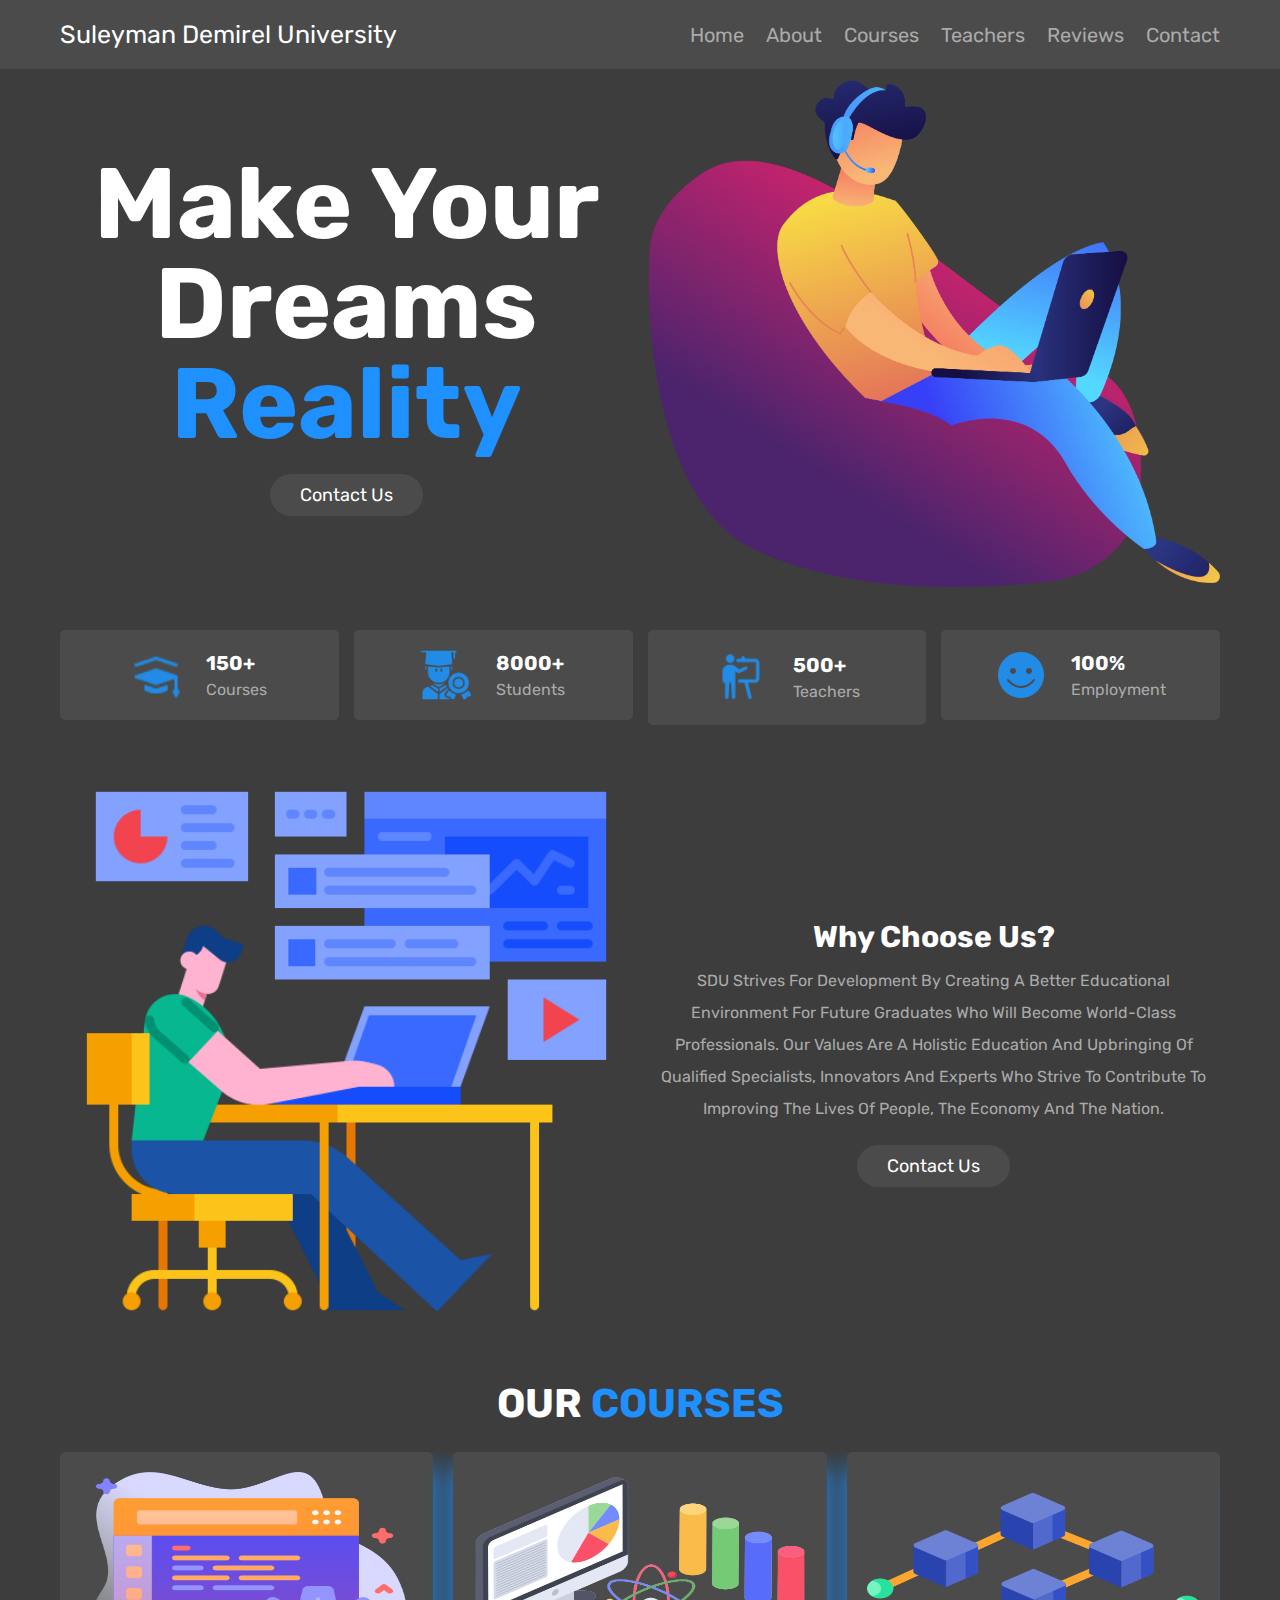
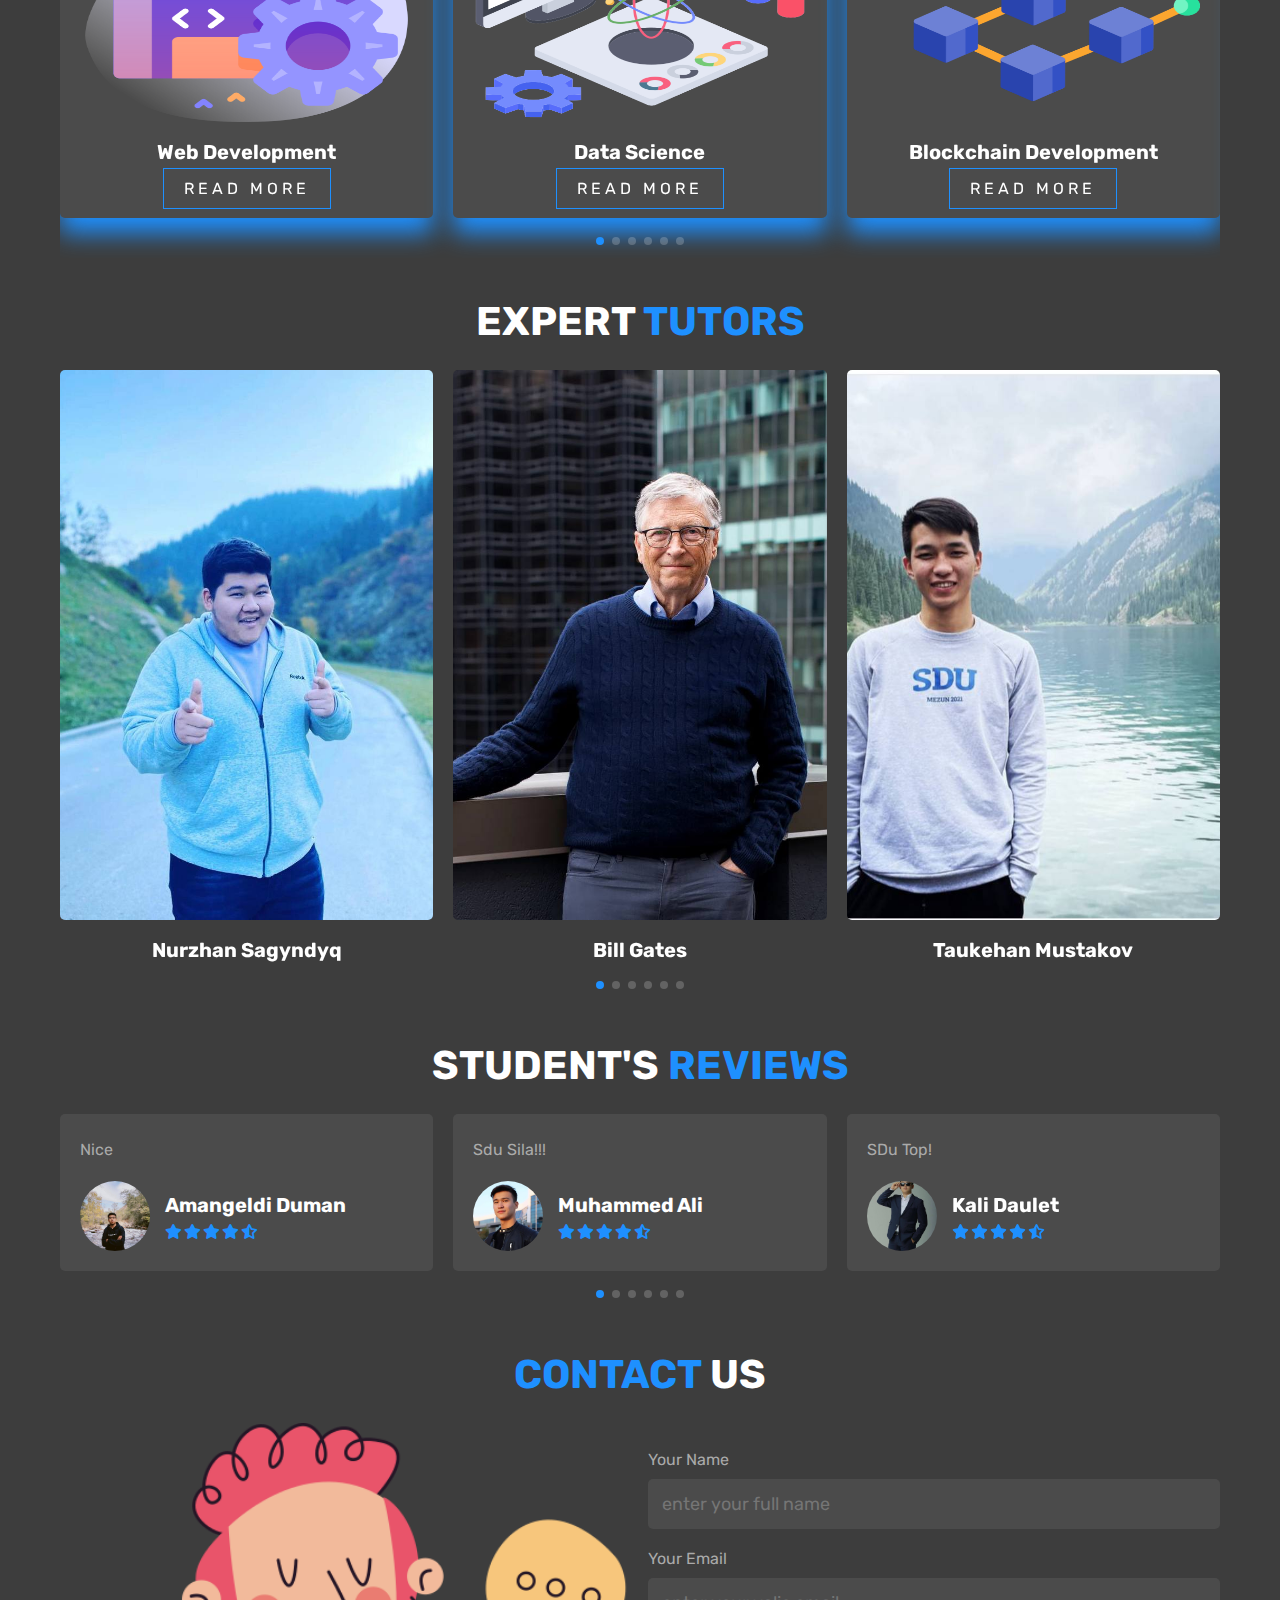
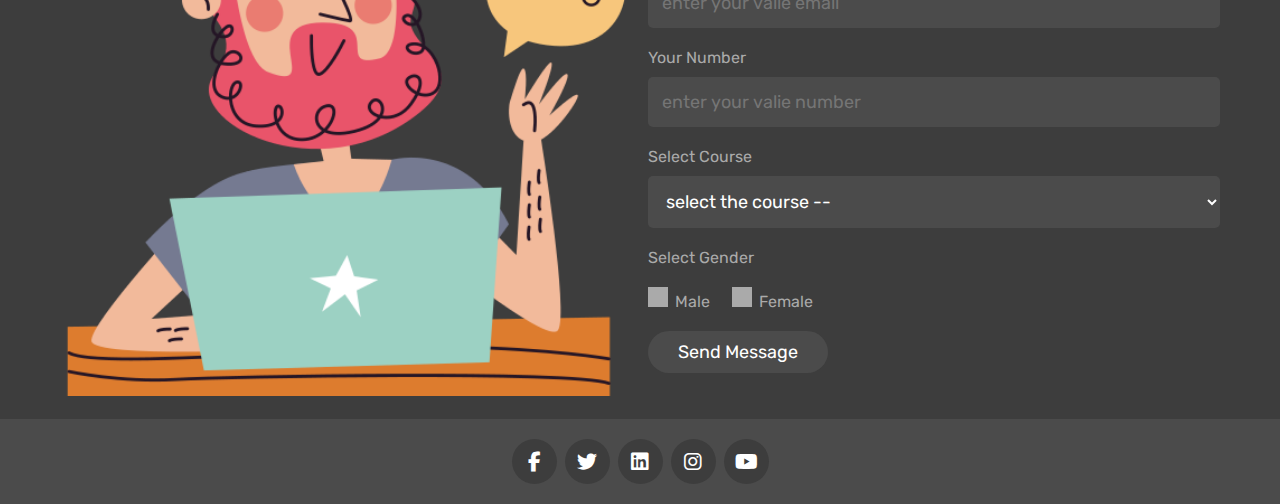
<file: index.html>
<!DOCTYPE html>
<html lang="en">
<head>
   <meta charset="UTF-8">
   <meta http-equiv="X-UA-Compatible" content="IE=edge">
   <meta name="viewport" content="width=device-width, initial-scale=1.0">
   <title>Sdukz</title>

   
   <link rel="stylesheet" href="https://unpkg.com/swiper@8/swiper-bundle.min.css" />

   
   <link rel="stylesheet" href="https://cdnjs.cloudflare.com/ajax/libs/font-awesome/6.1.1/css/all.min.css">

   
   <link rel="stylesheet" href="style.css">

</head>
<body>
   

<header class="header">

   <section class="flex">

      <a href="#home" class="logo">Suleyman Demirel University</a>

      <nav class="navbar">
         <a href="#home">home</a>
         <a href="#about">about</a>
         <a href="#courses">courses</a>
         <a href="#teachers">teachers</a>
         <a href="#reviews">reviews</a>
         <a href="#contact">contact</a>
      </nav>

      <div id="menu-btn" class="fas fa-bars"></div>

   </section>

</header>



<section class="home" id="home">

   <div class="row">

      <div class="content">
         <h3>Make your dreams <span>reality</span></h3>
         <a href="#contact" class="btn">contact us</a>
      </div>

      <div class="image">
         <img src="humanlaptop.png" alt="">
      </div>

   </div>

</section>


<section class="count">

   <div class="box-container">

      <div class="box">
         <img src="icons8-student-center-30.png" width="50px" height="50px">
         <div class="content">
            <h3>150+</h3>
            <p>courses</p>
         </div>
      </div>

      <div class="box">
         <img src="icons8-student-60.png" width="50px" height="50px">
         <div class="content">
            <h3>8000+</h3>
            <p>students</p>
         </div>
      </div>

      <div class="box">
         <img src="icons8-training-48.png" width="55px" height="55px">
         <div class="content">
            <h3>500+</h3>
            <p>teachers</p>
         </div>
      </div>

      <div class="box">
         <img src="icons8-happy-50.png" width="50px" height="50px">
         <div class="content">
            <h3>100%</h3>
            <p>employment</p>
         </div>
      </div>

   </div>

</section>

<!-- couter section ends -->


<section class="about" id="about">

   <div class="row">

      <div class="image">
         <img src="worker.png" alt="">
      </div>

      <div class="content">
         <h3>why choose us?</h3>
         <p>SDU strives for development by creating a better educational environment for future graduates who will become world-class professionals. Our values are a holistic education and upbringing of qualified specialists, innovators and experts who strive to contribute to improving the lives of people, the economy and the nation.</p>
         <a href="#contact" class="btn">contact us</a>
      </div>

   </div>

</section>



<section class="courses" id="courses">

   <h1 class="heading">our <span>courses</span></h1>

   <div class="swiper course-slider">

      <div class="swiper-wrapper">

         <div class="swiper-slide slide">
            <img src="development.png" alt="">
            <h3>web development</h3>
            <a id="info" href="webdevelop.html">read more</a>
            
         </div>

         <div class="swiper-slide slide">
            <img src="data-science.png" alt="">
            <h3>Data Science</h3>
            <a id="info" href="datascience.html">read more</a>
         </div>

         <div class="swiper-slide slide">
            <img src="3985603.png" alt="">
            <h3>Blockchain development</h3>
            <a id="info" href="blockchain.html">read more</a>
         </div>

         <div class="swiper-slide slide">
            <img src="design-clipart.png" alt="">
            <h3>Graphic design</h3>
            <a id="info" href="about.html">read more</a>
         </div>

         <div class="swiper-slide slide">
            <img src="development (1).png" alt="">
            <h3>Mobile development</h3>
            <a id="info" href="mobile.html">read more</a>
         </div>

         <div class="swiper-slide slide">
            <img src="ai.png" alt="">
            <h3>Artifical Intelligence</h3>
           <a id="info" href="#">read more</a>
         </div>

      </div>

      <div class="swiper-pagination"></div>

   </div>

</section>




<section class="teachers" id="teachers">

   <h1 class="heading">expert <span>tutors</span></h1>

   <div class="swiper teachers-slider">

      <div class="swiper-wrapper">

         <div class="swiper-slide slide">
            <img src="24.jpg" alt="">
            <div class="share">
               <a href="#" class="fab fa-facebook-f"></a>
               <a href="#" class="fab fa-twitter"></a>
               <a href="#" class="fab fa-instagram"></a>
               <a href="#" class="fab fa-linkedin"></a>
            </div>
            <h3>Nurzhan Sagyndyq</h3>
         </div>
         
         <div class="swiper-slide slide">
            <img src="3.jpg" alt="">
            <div class="share">
               <a href="#" class="fab fa-facebook-f"></a>
               <a href="#" class="fab fa-twitter"></a>
               <a href="#" class="fab fa-instagram"></a>
               <a href="#" class="fab fa-linkedin"></a>
            </div>
            <h3>Bill Gates</h3>
         </div>

         <div class="swiper-slide slide">
            <img src="2.jpg" alt="">
            <div class="share">
               <a href="#" class="fab fa-facebook-f"></a>
               <a href="#" class="fab fa-twitter"></a>
               <a href="#" class="fab fa-instagram"></a>
               <a href="#" class="fab fa-linkedin"></a>
            </div>
            <h3>Taukehan Mustakov</h3>
         </div>

         <div class="swiper-slide slide">
            <img src="4.jpg" alt="">
            <div class="share">
               <a href="#" class="fab fa-facebook-f"></a>
               <a href="#" class="fab fa-twitter"></a>
               <a href="#" class="fab fa-instagram"></a>
               <a href="#" class="fab fa-linkedin"></a>
            </div>
            <h3>Elon Musk</h3>
         </div>

         <div class="swiper-slide slide">
            <img src="5.jpg" alt="">
            <div class="share">
               <a href="#" class="fab fa-facebook-f"></a>
               <a href="#" class="fab fa-twitter"></a>
               <a href="#" class="fab fa-instagram"></a>
               <a href="#" class="fab fa-linkedin"></a>
            </div>
            <h3>Mark Zukerberg</h3>
         </div>

         <div class="swiper-slide slide">
            <img src="6.jpg" alt="">
            <div class="share">
               <a href="#" class="fab fa-facebook-f"></a>
               <a href="#" class="fab fa-twitter"></a>
               <a href="#" class="fab fa-instagram"></a>
               <a href="#" class="fab fa-linkedin"></a>
            </div>
            <h3>Steve Jobs</h3>
         </div>

      </div>

      <div class="swiper-pagination"></div>

   </div>

</section>



<section class="reviews" id="reviews">

   <h1 class="heading"> student's <span>reviews</span></h1>

   <div class="swiper reviews-slider">

      <div class="swiper-wrapper">

         <div class="swiper-slide slide">
            <p>nice</p>
            <div class="user">
               <img src="duman.jpg" alt="">
               <div class="user-info">
                  <h3>Amangeldi Duman</h3>
                  <div class="stars">
                     <i class="fas fa-star"></i>
                     <i class="fas fa-star"></i>
                     <i class="fas fa-star"></i>
                     <i class="fas fa-star"></i>
                     <i class="fas fa-star-half-alt"></i>
                  </div>
               </div>
            </div>
         </div>

         <div class="swiper-slide slide">
            <p>Sdu sila!!!</p>
            <div class="user">
               <img src="ali.jpg" alt="">
               <div class="user-info">
                  <h3>Muhammed Ali</h3>
                  <div class="stars">
                     <i class="fas fa-star"></i>
                     <i class="fas fa-star"></i>
                     <i class="fas fa-star"></i>
                     <i class="fas fa-star"></i>
                     <i class="fas fa-star-half-alt"></i>
                  </div>
               </div>
            </div>
         </div>

         <div class="swiper-slide slide">
            <p>SDu top!</p>
            <div class="user">
               <img src="daulet.jpg" alt="">
               <div class="user-info">
                  <h3>Kali Daulet</h3>
                  <div class="stars">
                     <i class="fas fa-star"></i>
                     <i class="fas fa-star"></i>
                     <i class="fas fa-star"></i>
                     <i class="fas fa-star"></i>
                     <i class="fas fa-star-half-alt"></i>
                  </div>
               </div>
            </div>
         </div>

         <div class="swiper-slide slide">
            <p>i love SDU</p>
            <div class="user">
               <img src="arystan.jpg" alt="">
               <div class="user-info">
                  <h3>Moldabek Arystan</h3>
                  <div class="stars">
                     <i class="fas fa-star"></i>
                     <i class="fas fa-star"></i>
                     <i class="fas fa-star"></i>
                     <i class="fas fa-star"></i>
                     <i class="fas fa-star-half-alt"></i>
                  </div>
               </div>
            </div>
         </div>

         <div class="swiper-slide slide">
            <p>i like it</p>
            <div class="user">
               <img src="dulat.jpg" alt="">
               <div class="user-info">
                  <h3>Abdualiyev Daniyal</h3>
                  <div class="stars">
                     <i class="fas fa-star"></i>
                     <i class="fas fa-star"></i>
                     <i class="fas fa-star"></i>
                     <i class="fas fa-star"></i>
                     <i class="fas fa-star-half-alt"></i>
                  </div>
               </div>
            </div>
         </div>

         <div class="swiper-slide slide">
            <p>Sdu is my home</p>
            <div class="user">
               <img src="dulat2.jpg" alt="">
               <div class="user-info">
                  <h3>Ormanov Dulat</h3>
                  <div class="stars">
                     <i class="fas fa-star"></i>
                     <i class="fas fa-star"></i>
                     <i class="fas fa-star"></i>
                     <i class="fas fa-star"></i>
                     <i class="fas fa-star-half-alt"></i>
                  </div>
               </div>
            </div>
         </div>

      </div>

      <div class="swiper-pagination"></div>

   </div>

</section>

<!-- reviews section ends -->

<!-- contact section starts  -->

<section class="contact" id="contact">

   <h1 class="heading"><span>contact</span> us</h1>

   <div class="row">

      <div class="image">
         <img src="video-calling.png" width="50%"height="75%" alt="">
      </div>

      <form action="" method="post">
         <span>your name</span>
         <input type="text" required placeholder="enter your full name" maxlength="50" name="name" class="box">
         <span>your email</span>
         <input type="email" required placeholder="enter your valie email" maxlength="50" name="email" class="box">
         <span>your number</span>
         <input type="number" required placeholder="enter your valie number" max="9999999999" min="0" name="number" class="box" onkeypress="if(this.value.length == 10) return false;">
         <span>select course</span>
         <select name="couses" class="box" required>
            <option value="" disabled selected>select the course --</option>
            <option value="web developement">web developement</option>
            <option value="science and biology">science and biology</option>
            <option value="engineering">engineering</option>
            <option value="digital marketing">digital marketing</option>
            <option value="graphic design">graphic design</option>
            <option value="teaching">teaching</option>
            <option value="social studies">social studies</option>
            <option value="data analysis">data analysis</option>
            <option value="artificial intelligence">artificial intelligence</option>
         </select>
         <span>select gender</span>
         <div class="radio">
            <input type="radio" name="gender" value="male" id="male">
            <label for="male">male</label>
            <input type="radio" name="gender" value="female" id="female">
            <label for="female">female</label>
         </div>
         <input type="submit" value="send message" class="btn" name="send">
      </form>

   </div>

</section>



<footer class="footer">

   <section>

      <div class="share">
         <a href="#" class="fab fa-facebook-f"></a>
         <a href="#" class="fab fa-twitter"></a>
         <a href="#" class="fab fa-linkedin"></a>
         <a href="#" class="fab fa-instagram"></a>
         <a href="#" class="fab fa-youtube"></a>
      </div>

      

   </section>

</footer>





<!--<input type="submit" value="send message" class="btn" name="send">-->










<script src="https://unpkg.com/swiper@8/swiper-bundle.min.js"></script>

<script src="script.js"></script>

</body>
</html>
</file>
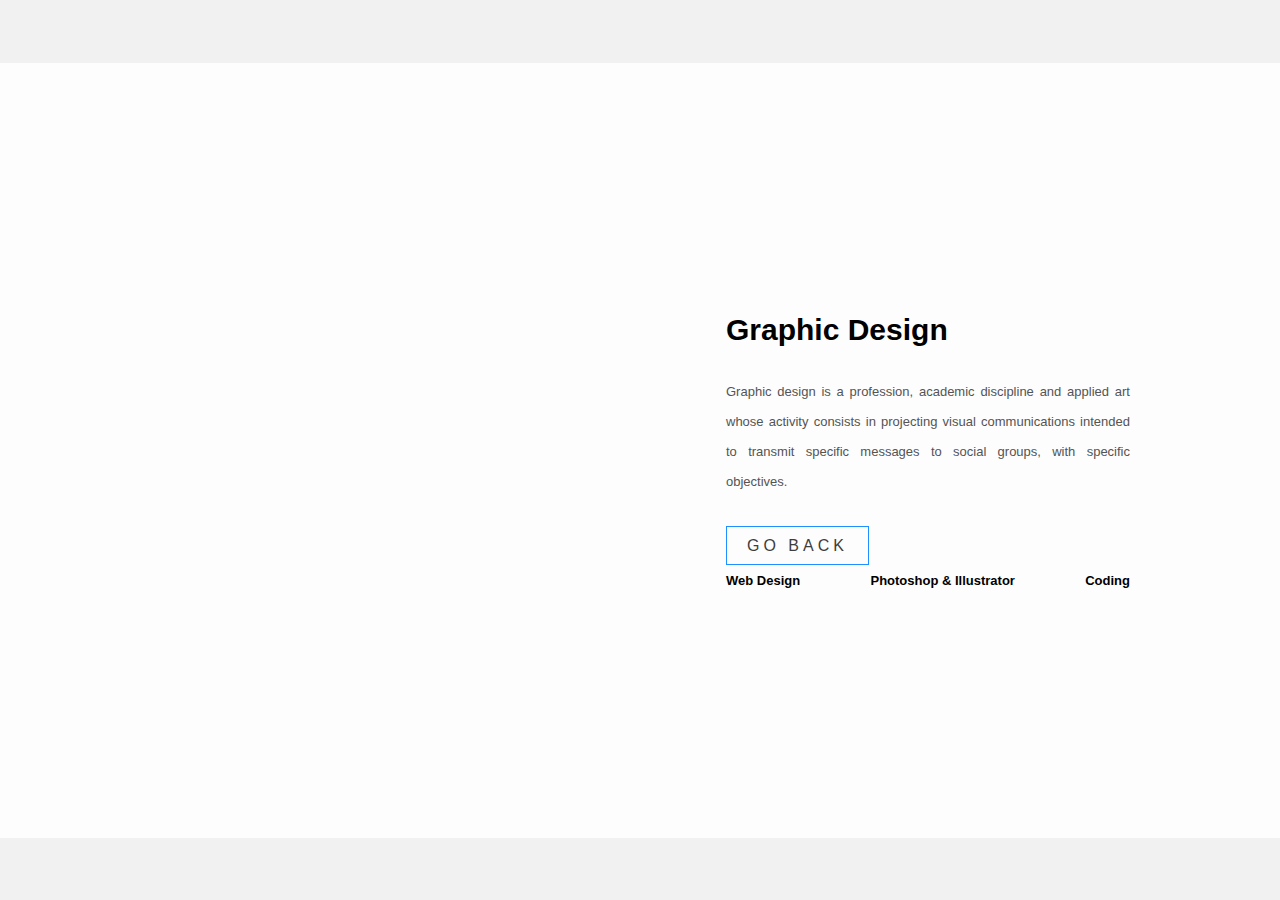
<file: about.html>
<html lang="en">
<head>
    <meta charset="UTF-8">
    <meta name="viewport" content="width=device-width, initial-scale=1.0">
    <title></title>
    <link rel="stylesheet" href="about.css">
</head>
<body>
    <div class="about-section">
        <div class="inner-container">
            <h1>Graphic Design</h1>
            <p class="text">
                Graphic design is a profession, academic discipline and applied art whose activity consists in projecting visual communications intended to transmit specific messages to social groups, with specific objectives.

            </p>
            <div> <a id="info" href="index.html">go back</a></div>
            <br>
            <div class="skills">
                <span>Web Design</span>
                <span>Photoshop & Illustrator</span>
                <span>Coding</span>
            </div>
        </div>
    </div>
</body>
</html>
</file>
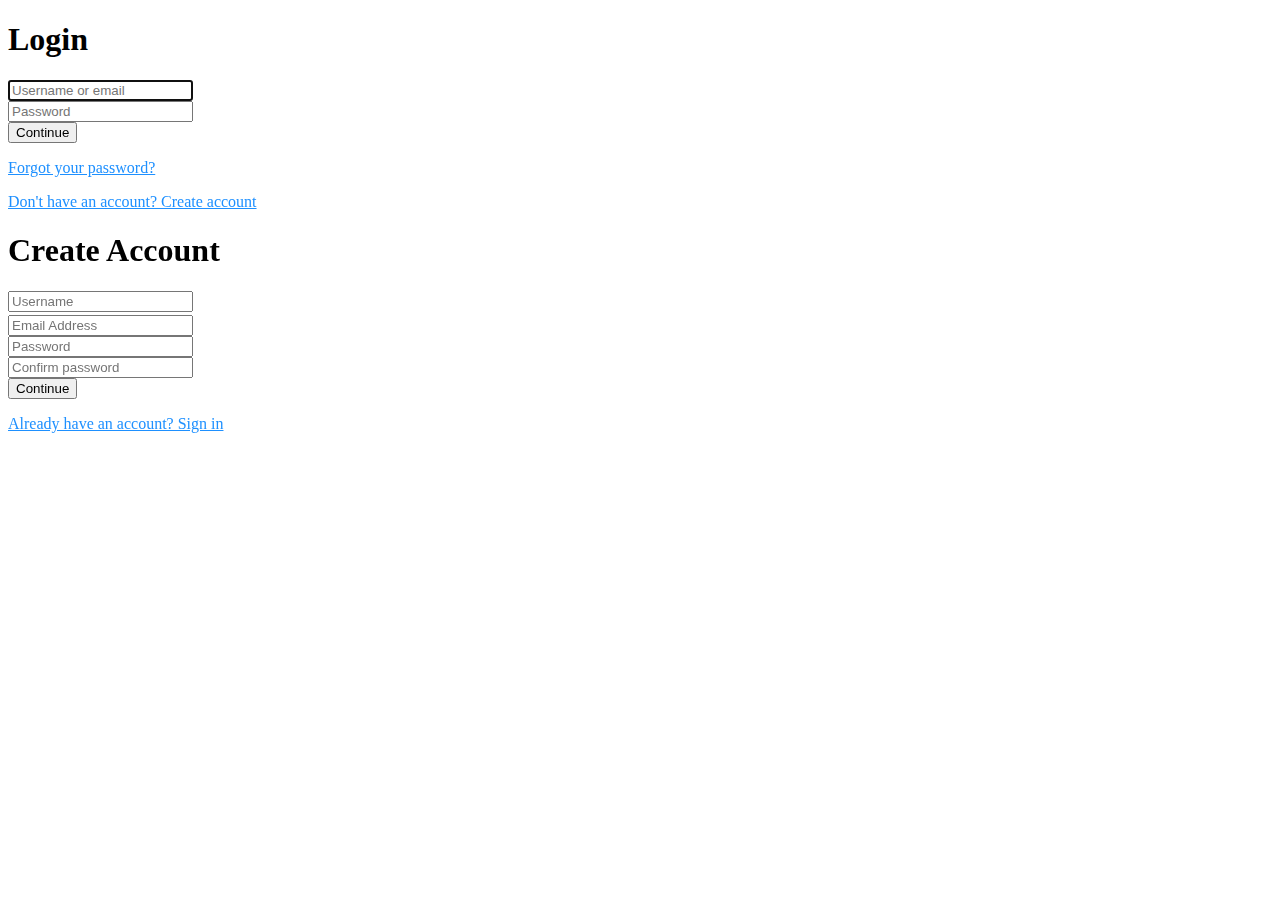
<file: loginsignin.html>
<!DOCTYPE html>
<html>
<head>
    <meta charset="utf-8">
    <meta name="viewport" content="width=device-width, initial-scale=1">
    <title></title>
</head>
<body>

</body>
</html>
<head>
    <meta name="viewport" content="width=device-width, initial-scale=1.0">
    <meta charset="utf-8">
    <title>Login / Sign Up Form</title>
    <link rel="shortcut icon" href="/assets/favicon.ico">
    <link rel="stylesheet" href="C:\Users\PC\OneDrive\Рабочий стол\desgin\css\logstyle.css">
</head>
<body>
    <div class="container">
        <form class="form" id="login">
            <h1 class="form__title">Login</h1>
            <div class="form__input-group">
                <input type="text" class="form__input" autofocus placeholder="Username or email">
                <div class="form__input-error-message"></div>
            </div>
            <div class="form__input-group">
                <input type="password" class="form__input" autofocus placeholder="Password">
                <div class="form__input-error-message"></div>
            </div>
            <a href="C:\Users\PC\OneDrive\Рабочий стол\desgin\index.html">
            <button class="form__button" type="submit">Continue</button>
            </a>
            <p class="form__text">
                <a href="#" class="form__link" style="color: dodgerblue;">Forgot your password?</a>
            </p>
            <p class="form__text">
                <a class="form__link" href="./" id="linkCreateAccount" style="color:dodgerblue;">Don't have an account? Create account</a>
            </p>
        </form>
        <form class="form form--hidden" id="createAccount">
            <h1 class="form__title">Create Account</h1>
            <div class="form__message form__message--error"></div>
            <div class="form__input-group">
                <input type="text" id="signupUsername" class="form__input" autofocus placeholder="Username" >
                <div class="form__input-error-message"></div>
                <div id="nameerror" style="color: orangered; font-size: 14px; margin-top: 3px;"></div>
            </div>
            <div class="form__input-group">
                <input type="text"id="signupEmail" class="form__input"autofocus placeholder="Email Address">
                <div class="form__input-error-message"></div>
            </div>
            <div class="form__input-group">
                <input type="password" id="signupPassword" class="form__input" autofocus placeholder="Password">
                <div class="form__input-error-message"></div>
            </div>
            <div class="form__input-group">
                <input type="password" class="form__input" autofocus placeholder="Confirm password">
                <div class="form__input-error-message"></div>
            </div>
            <button class="form__button" type="submit">Continue</button>
            <p class="form__text">
                <a class="form__link" href="./" id="linkLogin" style="color:dodgerblue;">Already have an account? Sign in</a>
            </p>
        </form>

    </div>
    <script src="C:\Users\PC\OneDrive\Рабочий стол\desgin\loginscript.js"></script>
</body>
</html
</file>
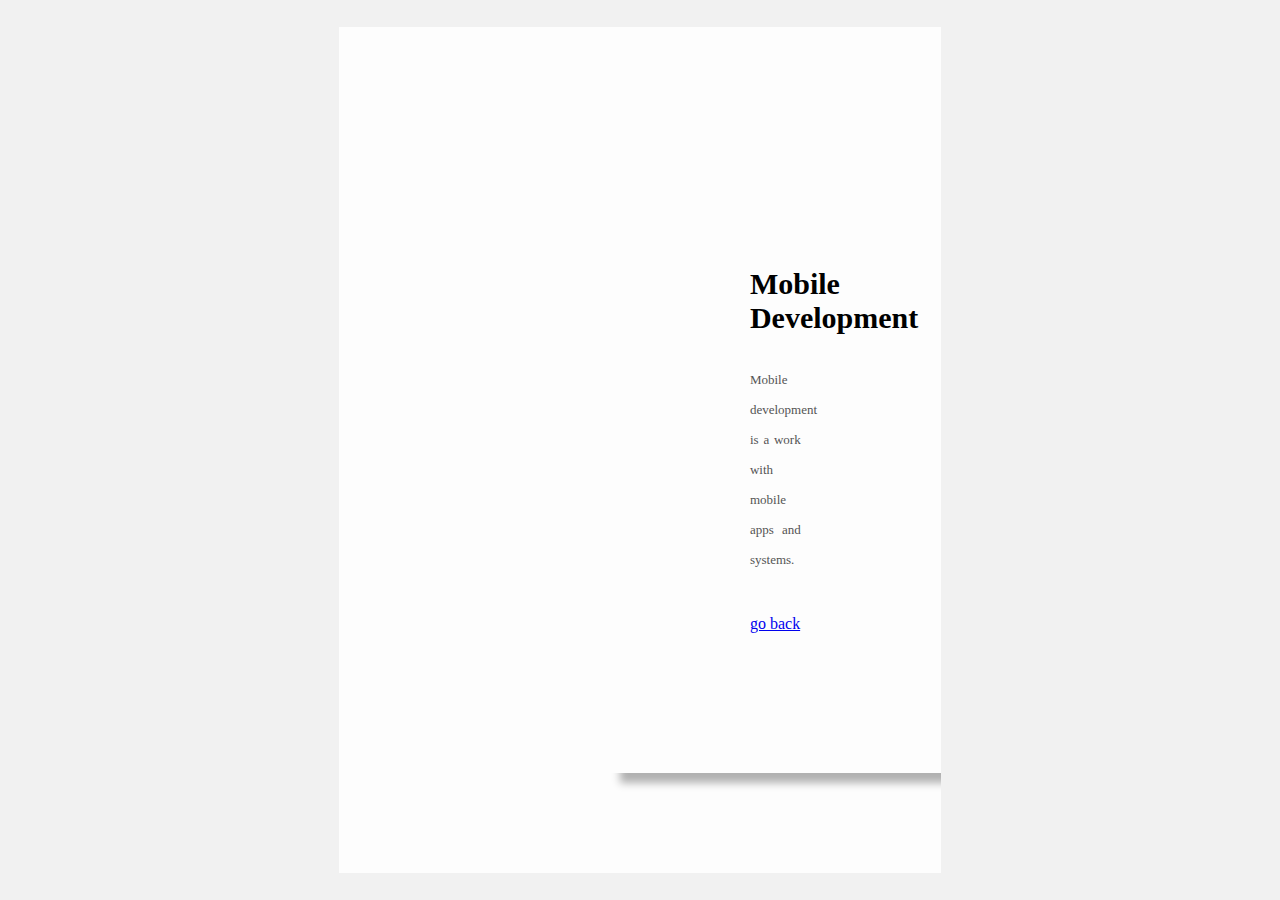
<file: mobile.html>
<!DOCTYPE html>
<html lang="en">
<head>
    <meta charset="UTF-8">
    <meta name="viewport" content="width=device-width, initial-scale=1.0">
    <title>Document</title>
    <link rel="stylesheet" type="text/css" href="mobil.css">
</head>
<body>
    <div class="about">
        <div class="inner-section">
            <h1>Mobile Development</h1>
            <p class="text">
               Mobile development is a work with mobile apps and systems. 
            </p>
            <div class="skills">
                
         <a id="info" href="index.html">go back</a>
            </div>
        </div>
    </div>
</body>
</html>
</file>
<file: style.css>
@import url('https://fonts.googleapis.com/css2?family=Rubik:wght@300;400;500;600&display=swap');

:root{
   --green:#00E77F;
   --white:#fff;
   --light-white:#aaa;
   --black:#3d3d3d;
   --light-bg:#4b4b4b;
   --blue: #1E90FF;
}

*{
   font-family: 'Rubik', sans-serif;
   margin:0; padding:0;
   box-sizing: border-box;
   outline: none; border:none;
   text-decoration: none;
   transition: .2s linear;
   text-transform: capitalize;
}

*::selection{
   background-color: var(--white);
   color:var(--black);
}

html{
   font-size: 62.5%;
   overflow-x: hidden;
   scroll-behavior: smooth;
   scroll-padding-top: 8rem;
}

::-webkit-scrollbar{
   height: .5rem;
   width: 1rem;
}

::-webkit-scrollbar-track{
   background-color: transparent;
}

::-webkit-scrollbar-thumb{
   background-color: var(--blue);
   border-radius: 5rem;
}

body{
   background-color: var(--black);
}

section{
   max-width: 1200px;
   margin:0 auto;
   padding:2rem;
}

.btn{
   display: inline-block;
   margin-top: 1rem;
   border-radius: 5rem;
   background-color: var(--light-bg);
   cursor: pointer;
   color:var(--white);
   font-size: 1.8rem;
   padding:1rem 3rem;
}

.btn:hover{
   background-color: var(--white);
   color:var(--black);
}

.heading{
   margin-bottom: 2.5rem;
   text-align: center;
   font-size: 4rem;
   color:var(--white);
   text-transform: uppercase;
}

.heading span{
   color:var(--blue);
   text-transform: uppercase;
}

.header{
   position: fixed;
   top:0; left:0; right:0;
   z-index: 1000;
   background-color: var(--light-bg);
}

.header .flex{
   position: relative;
   display: flex;
   align-items: center;
   justify-content: space-between;
}

.header .flex .logo{
   font-size: 2.5rem;
   color:var(--white);
}

.header .flex .navbar a{
   margin-left: 2rem;
   color:var(--light-white);
   font-size: 2rem;
}

.header .flex .navbar a:hover{
   color:var(--blue);
}

#menu-btn{
   cursor: pointer;
   color:var(--white);
   font-size: 2.5rem;
   display: none;
}

.home{
   margin-top: 6rem;
}

.home .row{
   display: flex;
   align-items: center;
   flex-wrap: wrap-reverse;
   gap:1.5rem;
}

.home .row .content{
   flex:1 1 40rem;
   text-align: center;
}

.home .row .image{
   flex:1 1 40rem;
}

.home .row .image img{
   width: 100%;
}

.home .row .content h3{
   margin-bottom: 1rem;
   font-size: 10rem;
   color:var(--white);
   line-height: 1;
}

.home .row .content h3 span{
   color:var(--blue);
}

.count .box-container{
   display: grid;
   grid-template-columns: repeat(auto-fit, minmax(27rem, 1fr));
   gap:1.5rem;
   align-items: flex-start;
}

.count .box-container .box{
   background-color: var(--light-bg);
   border-radius: .5rem;
   padding:2rem;
   display: flex;
   align-items: center;
   justify-content: center;
   gap:2.5rem;
}

.count .box-container .box i{
   font-size: 5rem;
   color:var(--blue);
}

.count .box-container .box .content h3{
   font-size: 2rem;
   color:var(--white);
   margin-bottom: .5rem;
}

.count .box-container .box .content p{
   font-size: 1.6rem;
   color:var(--light-white);
} 

.about .row{
   display: flex;
   align-items: center;
   gap: 1.5rem;
   flex-wrap: wrap;
}

.about .row .image{
   flex:1 1 40rem;
}

.about .row .image img{
   width: 100%;
}

.about .row .content{
   text-align: center;
   flex:1 1 40rem;
}

.about .row .content h3{
   font-size: 3rem;
   color:var(--white);
}

.about .row .content p{
   padding:1rem 0;
   line-height: 2;
   font-size: 1.6rem;
   color:var(--light-white);
}

.courses .slide{
   background-color: var(--light-bg);
   border-radius: .5rem;
   text-align: center; 
   padding:2rem;
   margin-bottom: 4rem;
   user-select: none;
   box-shadow: 0 15px 25px var(--blue);
}

.courses .slide img{
   height: 25rem;
   width: 100%;
}

.courses .slide h3{
   margin:1.5rem 0;
   font-size: 2rem;
   color:var(--white);
}

.courses .slide p{
   line-height: 2;
   font-size: 1.6rem;
   color:var(--light-white);
}

.swiper-pagination-bullet{
   background-color: var(--white);
}
 
.swiper-pagination-bullet-active{
   background-color: var(--blue);
}

.teachers .slide{
   position: relative;
   overflow: hidden;
   margin-bottom: 4rem;
   user-select: none;
}

.teachers .slide img{
   height: 55rem;
   width: 100%;
   object-fit: cover;
   border-radius: .5rem;
}

.teachers .slide h3{
   margin-top: 1.5rem;
   font-size: 2rem;
   text-align: center;
   color:var(--white);
}

.teachers .slide .share{
   position: absolute;
   top:1rem; left:-10rem;
}

.teachers .slide:hover .share{
   left: 2rem;
}

.teachers .slide .share a{
   display: block;
   margin-top: 1rem;
   height: 4.5rem;
   width: 4.5rem;
   line-height: 4.5rem;
   border-radius: .5rem;
   background-color: var(--white);
   color:var(--black);
   text-align: center;
   font-size: 2rem;
}

.teachers .slide .share a:hover{
   background-color: var(--blue);
   color:var(--white);
}

.reviews-slider .slide{
   border-radius: .5rem;
   background-color: var(--light-bg);
   padding:2rem;
   margin-bottom: 4rem;
   user-select: none;
}

.reviews-slider .slide p{
   line-height: 2;
   font-size: 1.6rem;
   color:var(--light-white);
}

.reviews-slider .slide .user{
   display: flex;
   align-items: center;
   gap:1.5rem;
   margin-top: 1.5rem;
}

.reviews-slider .slide .user img{
   height: 7rem;
   width: 7rem;
   border-radius: 50%;
   object-fit: cover;
}

.reviews-slider .slide .user h3{
   font-size: 2rem;
   color:var(--white);
   margin-bottom: .7rem;
}

.reviews-slider .slide .user .stars i{
   font-size: 1.5rem;
   color:var(--blue);
}

.contact .row{
   display: flex;
   align-items: center;
   flex-wrap: wrap;
   gap:1.5rem;
}

.contact .row .image{
   flex: 1 1 40rem;
}

.contact .row .image img{
   width: 100%;
}

.contact .row form{
   flex:1 1 40rem;
}

.contact .row form .box{
   width: 100%;
   margin-top: 1rem;
   margin-bottom: 2rem;
   border-radius: .5rem;
   background-color: var(--light-bg);
   font-size: 1.8rem;
   color:var(--white);
   padding:1.4rem;
   text-transform: none;
}

.contact .row form span{
   font-size: 1.6rem;
   color:var(--light-white);
}

.contact .row form .radio{
   margin-top: 2rem;
   margin-bottom: 1rem;
}

.contact .row form .radio label{
   font-size: 1.6rem;
   color:var(--light-white);
   margin-left: .5rem;
   cursor: pointer;
}

.contact .row form .radio #female{
   margin-left: 2rem;
}

.contact .row form .radio input{
   appearance: none;
   height: 2rem;
   width: 2rem;
   background-color: var(--light-white);
   cursor: pointer;
}

.contact .row form .radio input:checked{
   background-color: var(--blue);
   border-radius: 5rem;
}

.contact .row form .radio #male:checked ~ label[for="male"]{
   color:var(--blue);
}

.contact .row form .radio #female:checked ~ label[for="female"]{
   color:var(--blue);
}

.footer{
   background-color: var(--light-bg);
   text-align: center;
   /* padding-bottom: 7rem; */
}

.footer .share a{
   margin:0 .3rem;
   height: 4.5rem;
   width: 4.5rem;
   line-height: 4.5rem;
   border-radius: 50%;
   font-size: 2rem;
   color:var(--white);
   background-color: var(--black);;
}

.footer .share a:hover{
   background-color: var(--blue);
}

.footer .credit{
   margin-top: 2.5rem;
   padding:1.5rem;
   padding-top: 2.5rem;
   border-top: .1rem solid var(--light-white);
   font-size: 2rem;
   color:var(--light-white);
}

.footer .credit span{
   color:var(--blue);
}
















/* media queries  */

@media (max-width:991px){

   html{
      font-size: 55%;
   }

   .home .row .content h3{
      font-size: 8rem;
   }

}

@media (max-width:768px){

   #menu-btn{
      display: inline-block;
   }

   #menu-btn.fa-times{
      transform: rotate(180deg);
   }

   .header .flex .navbar{
      position: absolute;
      top:99%; left:0; right:0;
      border-top: .1rem solid var(--light-white);
      border-bottom: .1rem solid var(--light-white);
      background-color: var(--light-bg);
      clip-path: polygon(0 0, 100% 0, 100% 0, 0 0);
   }

   .header .flex .navbar.active{
      clip-path: polygon(0 0, 100% 0, 100% 100%, 0 100%);
   }
   
   .header .flex .navbar a{
      display: block;
      margin:2rem;
   }

   .home .row .content h3{
      font-size: 6rem;
   }

}

@media (max-width:450px){

   html{
      font-size: 50%;
   }
   
   .home .row .content h3{
      font-size: 5rem;
   }

   .heading{
      font-size: 3rem;
   }

}
#info{
   padding: 10px 20px;
   color: var(--white);
   font-size: 16px;
   text-decoration: none;
   text-transform: uppercase;
   overflow: hidden;
   transition: -5s;
   letter-spacing: 4px;
   border: 1px solid var(--blue);
  margin: auto;
}
#info:hover{
   background: var(--blue);
   color: #fff;
   border-radius: 5px;
   box-shadow: 0 0 5px var(--blue),0 0 25px var(--blue),0 0 50px var(--blue),0 0 100px var(--blue);
}
</file>
<file: about.css>
*{
    margin: 0;
    padding: 0;
    font-family: "Open Sans",sans-serif;
    box-sizing: border-box;
}

body{
    min-height: 100vh;
    display: flex;
    align-items: center;
    justify-content: center;
    background-color: #f1f1f1;
}
:root{
   --green:#00E77F;
   --white:#fff;
   --light-white:#aaa;
   --black:#3d3d3d;
   --light-bg:#4b4b4b;
   --blue: #1E90FF;
   }

.about-section{
    background: url(https://cdn.dribbble.com/users/1731254/screenshots/10494211/design_assistant_illustration_tubikarts_4x.png )no-repeat left;
    background-size: 55%;
    background-color: #fdfdfd;
    overflow: hidden;
    padding: 100px 0;
}

.inner-container{
    width: 55%;
    float: right;
    background-color: #fdfdfd;
    padding: 150px;
}

.inner-container h1{
    margin-bottom: 30px;
    font-size: 30px;
    font-weight: 900;
}

.text{
    font-size: 13px;
    color: #545454;
    line-height: 30px;
    text-align: justify;
    margin-bottom: 40px;
}

.skills{
    display: flex;
    justify-content: space-between;
    font-weight: 700;
    font-size: 13px;
}

@media screen and (max-width:1200px){
    .inner-container{
        padding: 80px;
    }
}

@media screen and (max-width:1000px){
    .about-section{
        background-size: 100%;
        padding: 100px 40px;
    }
    .inner-container{
        width: 100%;
    }
}

@media screen and (max-width:600px){
    .about-section{
        padding: 0;
    }
    .inner-container{
        padding: 60px;
    }
}
#info{
   padding: 10px 20px;
   color: var(--black);
   font-size: 16px;
   text-decoration: none;
   text-transform: uppercase;
   overflow: hidden;
   transition: -5s;
   letter-spacing: 4px;
   border: 1px solid var(--blue);
  margin: auto;
}
#info:hover{
   background: var(--blue);
   color: #fff;
   border-radius: 5px;
   box-shadow: 0 0 5px var(--blue),0 0 25px var(--blue),0 0 50px var(--blue),0 0 100px var(--blue);
}
</file>
<file: mobil.css>
*{
    margin: 0;
    padding: 0;
    box-sizing: border-box;
}
body{
    min-height: 100vh;
    display: flex;
    align-items: center;
    justify-content: center;
    background-color: #f1f1f1;
}
.about{
    background: url(https://static.vecteezy.com/system/resources/previews/000/523/253/original/mobile-app-interface-development-cross-platform-concept-software-program-web-page-design-and-database-processing-vector.jpg) no-repeat left;
    background-size: 55%;
    background-color: #fdfdfd;
    overflow: hidden;
    padding: 100px 0;
}
.inner-section{
    width: 55%;
    float: right;
    background-color: #fdfdfd;
    padding: 140px;
    box-shadow: 10px 10px 8px rgba(0,0,0,0.3);
}
.inner-section h1{
    margin-bottom: 30px;
    font-size: 30px;
    font-weight: 900;
}
.text{
    font-size: 13px;
    color: #545454;
    line-height: 30px;
    text-align: justify;
    margin-bottom: 40px;
}
.skills button{
    font-size: 22px;
    text-align: center;
    letter-spacing: 2px;
    border: none;
    border-radius: 20px;
    padding: 8px;
    width: 200px;
    background-color: #00999c;
    color: white;
    cursor: pointer;
}
.skills button:hover{
    transition: 1s;
    background-color: #ecf5f5;
    color: #00999c;
}
@media screen and (max-width:1200px){
    .inner-section{
        padding: 80px;
    }
}
@media screen and (max-width:1000px){
    .about{
        background-size: 100%;
        padding: 100px 40px;
    }
    .inner-section{
        width: 100%;
    }
}

@media screen and (max-width:600px){
    .about{
        padding: 0;
    }
    .inner-section{
        padding: 60px;
    }
    .skills button{
        font-size: 19px;
        padding: 5px;
        width: 160px;
    }
}
</file>
